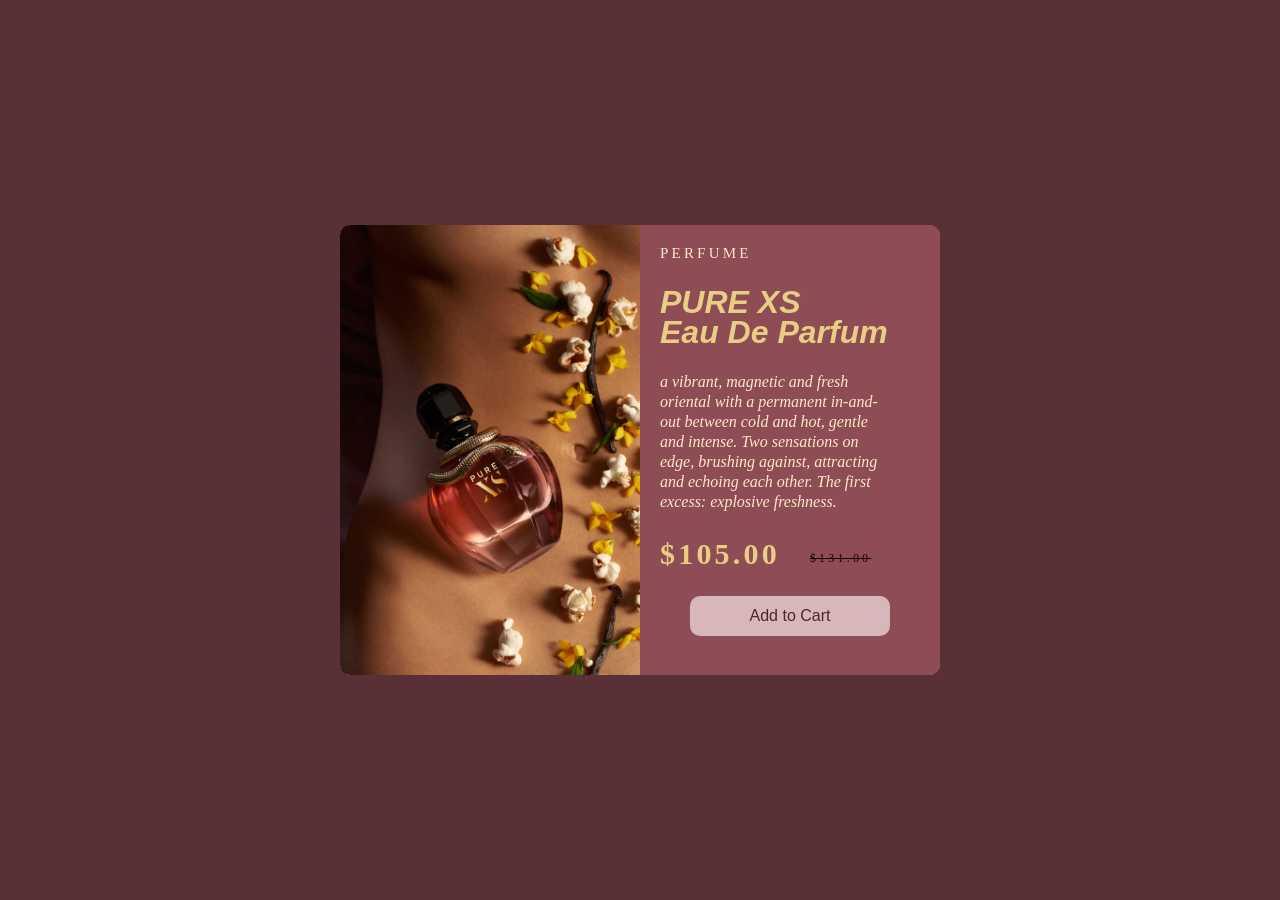
<file: pure-sx/index.html>
<!DOCTYPE html>
<html lang="en">
<head>
    <meta charset="UTF-8">
    <meta http-equiv="X-UA-Compatible" content="IE=edge">
    <meta name="viewport" content="width=device-width, initial-scale=1.0">
    <link rel="stylesheet" href="styles.css">
    <title>Pure XS</title>
</head>
<body>
    <main>
        <div class="card">
          <div class="div-img"></div>
          <div class="info">
            <p>PERFUME</p>
            <h1>PURE XS<br>Eau De Parfum</h1>
            <div class="description-div">
            <p class="description">a vibrant, magnetic and fresh oriental with a permanent in-and-out between cold and hot, gentle and intense. Two sensations on edge, brushing against, attracting and echoing each other. The first excess: explosive freshness.</p>
              </div>
              <div class="price">
                <p class="new-price"> $105.00</p>
                <p class="old-price">$131.00</p>
              </div>
            <div class="button">
              <form action="">
                <input type="submit" value="Add to Cart">
              </form>
            </div>
          </div>
        </div>
      </main>
</body>
</html>
</file>
<file: pure-sx/styles.css>
*{
    margin: 0;
    padding: 0;
    box-sizing: border-box;
  }

  main{
    width: 100%;
    height: 100vh;
    /* background-color: #7B241C; */
    background-color: #593035;
    display: flex;
    justify-content: center;
    align-items: center;
  }

  .card {
      width: 600px;
      height: 450px;
      background-color: white;
      border-radius: 12px;
      display:flex;
    }

    .div-img {
      height: 100%;
      width: 50%;
      background-image: url(pure-xs.jpg);
      background-size: cover;
      border-top-left-radius: 10px;
      border-bottom-left-radius: 10px;
    }

  .info {
    width: 50%;
    height: 100%;
    background-color: #8e4d55;
    padding: 20px;
    border-top-right-radius: 10px;
    border-bottom-right-radius: 10px;
  }
  p {
    letter-spacing: 0.2rem;
    font-size: 15px;
    margin-bottom: 25px;
    color: #FEE7C6;
  }

  h1 {
    font-family: Arial;
    line-height: 30px;
    margin-bottom: 25px;
    font-style: italic;
    color: #E8CE84;
  }

  .description-div {
    height: auto;
    width: 85%;
  }
  .description {
    letter-spacing: 0;
    line-height: 20px;
    font-size: 16px;
    font-style: italic;
  }

  .price {
    display: flex;
  }
  .new-price {
    font-weight: bold;
    font-size: 30px;
    color: #E8CE84;

  }

  .old-price {
    font-size: 12px;
    position: relative;
    top: 14px;
    left: 30px;
    color: #1c0000;
    text-decoration: line-through;
  }

  .button {
    display:flex;
    justify-content: center;
  }

  input[type="submit"] {
    background-color: #d8b7bb;
    color: #49282c;
    height: 40px;
    width: 200px;
    border:none;
    font-size: 16px;
    border-radius: 10px;
    font-family: Arial;
  }
</file>
